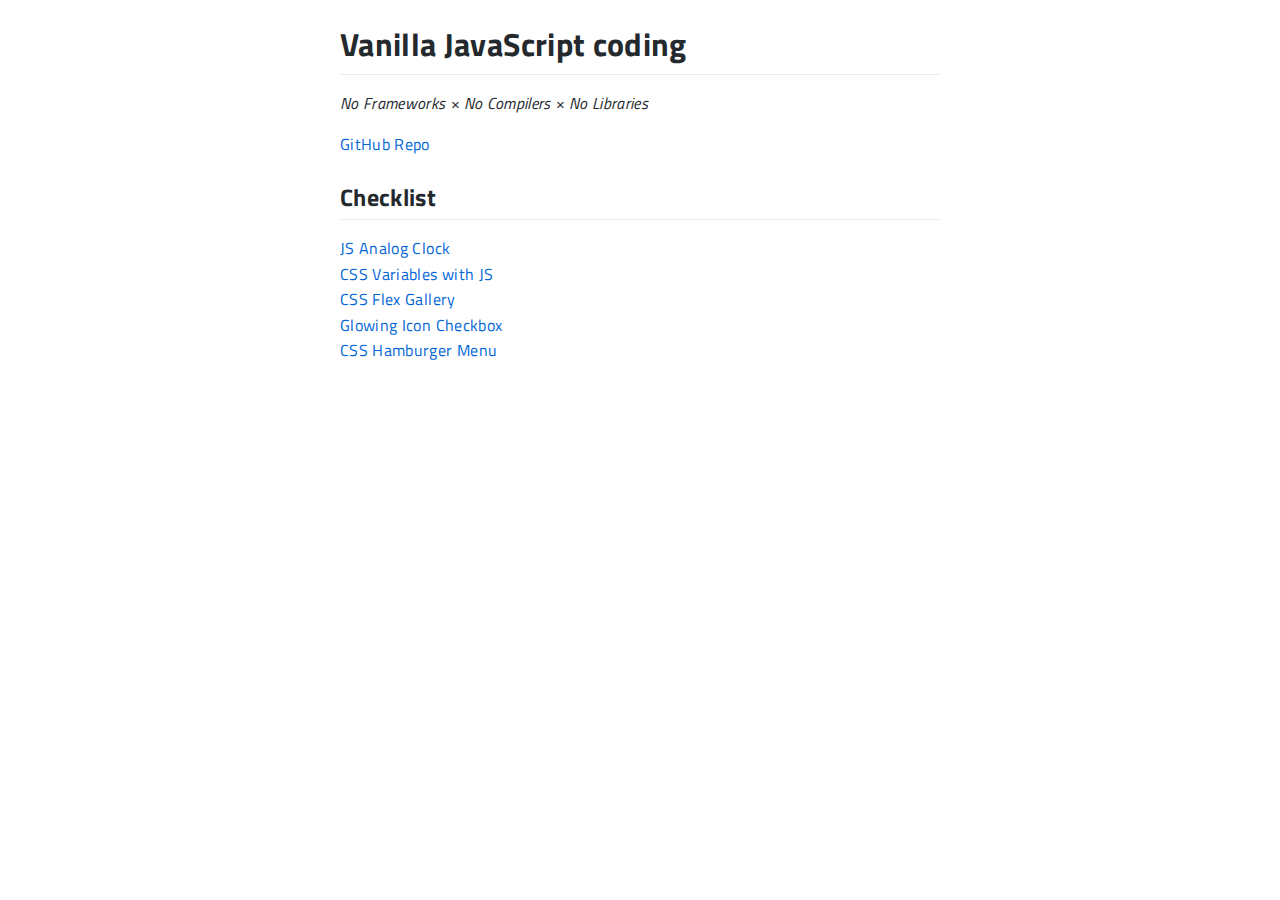
<file: index.html>
<!DOCTYPE html>
<html lang="en">
  <head>
    <meta charset="UTF-8" />
    <meta name="viewport" content="width=device-width, initial-scale=1.0" />
    <title>Vanilla JavaScript coding</title>
    <style>
      @import url('https://fonts.googleapis.com/css2?family=Titillium+Web:wght@400;700&display=swap');

      html,
      body {
        height: 100vh;
        margin: 0;
      }
      body {
        display: flex;
        justify-content: center;
        font: normal 16px/1.6em 'Titillium Web', sans-serif;
        letter-spacing: 0.35px;
        color: #24292e;
      }
      h1 {
        font-size: 2em;
      }
      h2 {
        font-size: 1.5em;
      }
      h1,
      h2,
      h3 {
        border-bottom: 1px solid #eaecef;
        padding-bottom: 0.3em;
        margin: 24px 0 16px 0;
        line-height: 1.25;
      }
      p {
        margin: 0 0 16px 0;
      }
      a {
        outline: none;
        color: #0366d6;
        text-decoration: none;
      }
      a:focus,
      a:hover {
        text-decoration: underline;
      }
      ul {
        padding: 0;
        list-style: none;
      }

      .container {
        width: 600px;
      }
      .checklist {
        color: #999;
      }
    </style>
  </head>
  <body>
    <div class="container">
      <h1>Vanilla JavaScript coding</h1>
      <p><i>No Frameworks × No Compilers × No Libraries</i></p>
      <p><a href="https://github.com/gene-int32/javascript-coding">GitHub Repo</a></p>
      <h2>Checklist</h2>
      <ul class="checklist">
        <li><a href="./001_js-analog-clock/">JS Analog Clock</a></li>
        <li><a href="./002_css-variables-js/">CSS Variables with JS</a></li>
        <li><a href="./003_css_flex_gallery/">CSS Flex Gallery</a></li>
        <li><a href="./004_glowing_icon_checkbox/">Glowing Icon Checkbox</a></li>
        <li><a href="./005_css_hamburger_menu/">CSS Hamburger Menu</a></li>
      </ul>
    </div>
  </body>
</html>
</file>
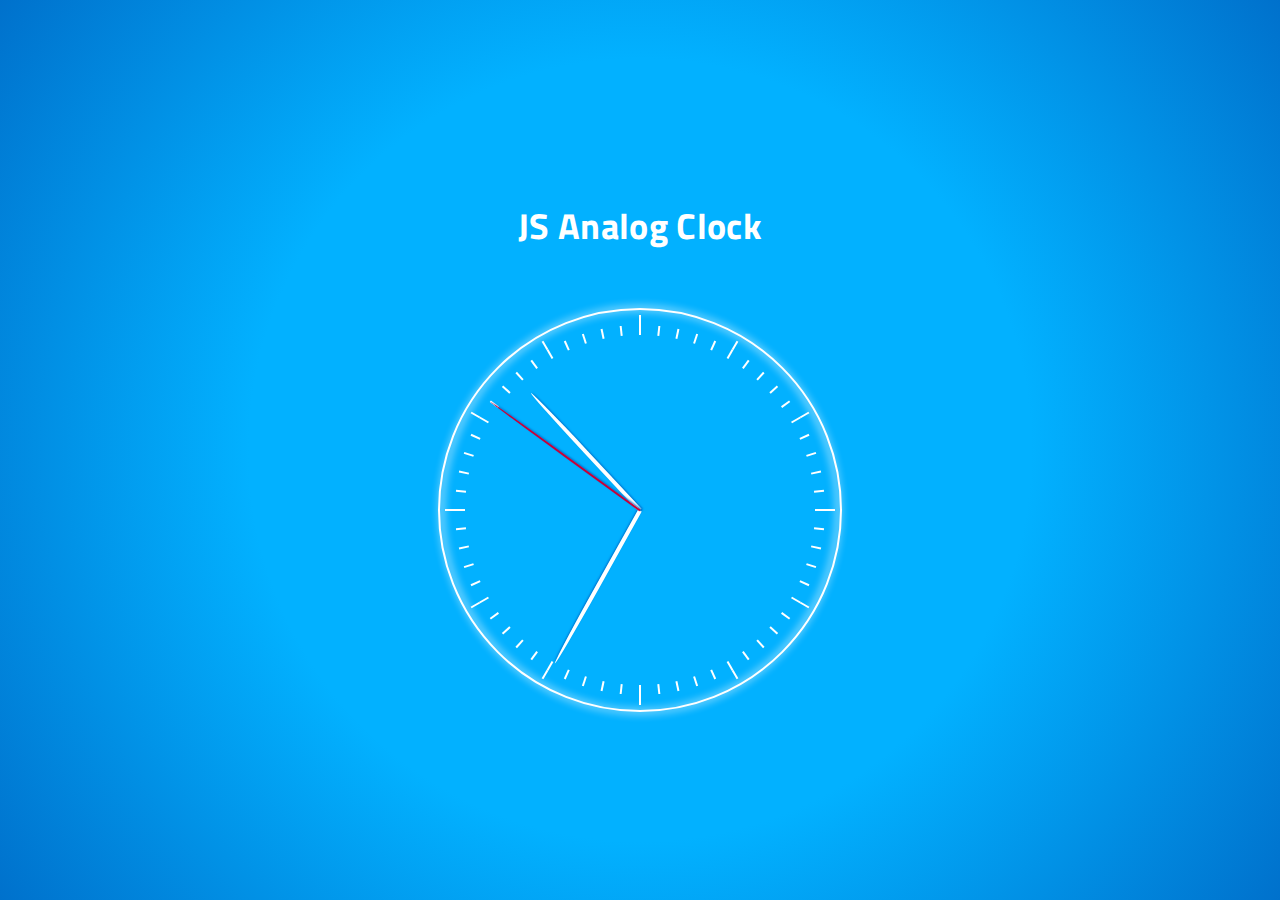
<file: 001. js-analog-clock/index.html>
<!DOCTYPE html>
<html lang="en">
  <head>
    <meta charset="UTF-8" />
    <meta name="viewport" content="width=device-width, initial-scale=1.0" />
    <title>JS Analog Clock</title>
    <link rel="stylesheet" href="./style.css" />
  </head>
  <body>
    <h1>JS Analog Clock</h1>
    <div id="clock" class="clock"></div>
    <script src="./script.js"></script>
  </body>
</html>
</file>
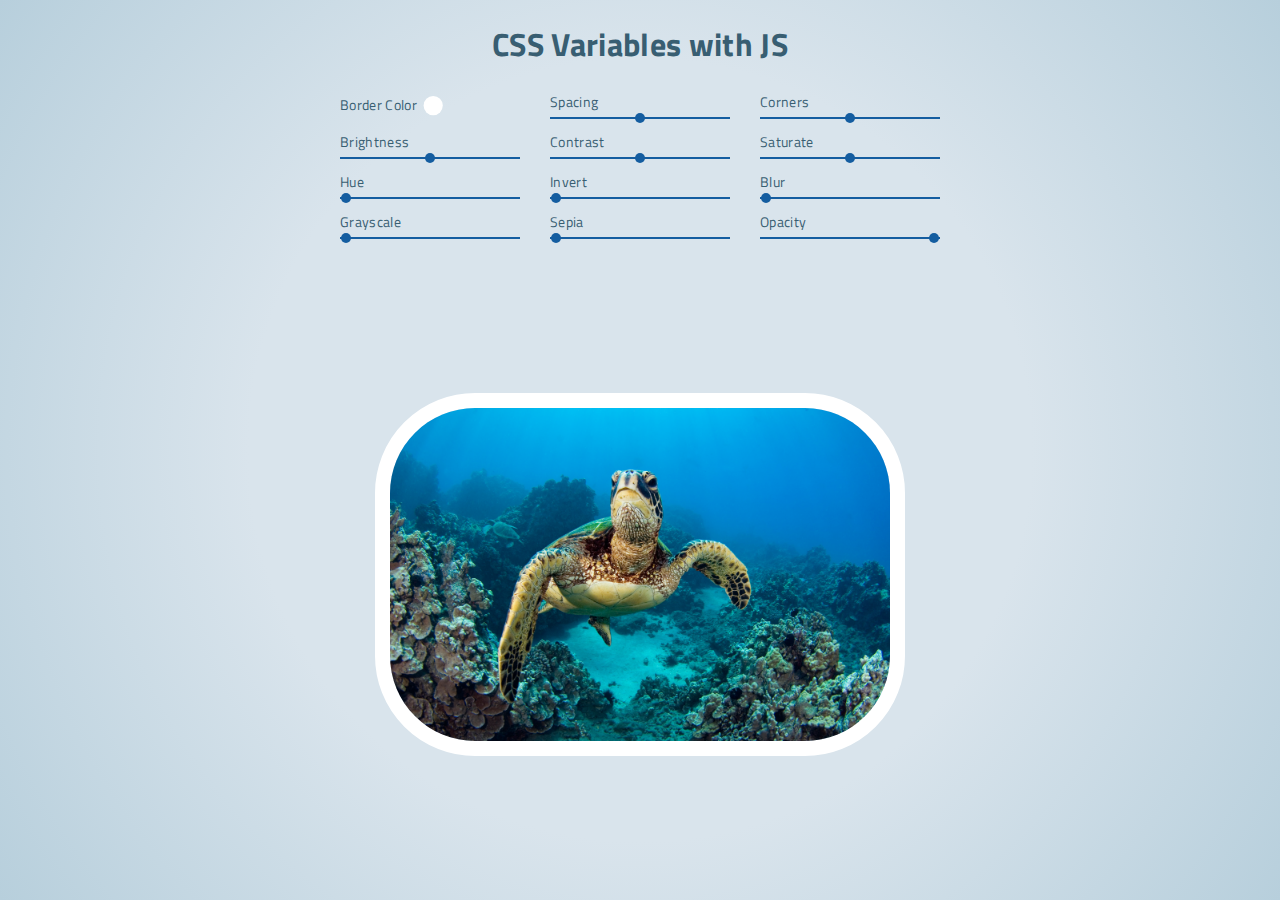
<file: 002_css-variables-js/index.html>
<!DOCTYPE html>
<html lang="en">
  <head>
    <meta charset="UTF-8" />
    <meta name="viewport" content="width=device-width, initial-scale=1.0" />
    <title>CSS Variables with JS</title>
    <link rel="stylesheet" href="./style.css" />
  </head>
  <body>
    <div class="container">
      <h1 class="text-center">CSS Variables with JS</h1>
      <div id="controlPanel" class="control-panel"></div>
      <div class="card-container">
          <div class="card"><img src="./see-turtle.jpg" /></div>
      </div>
    <script src="./script.js"></script>
  </body>
</html>
</file>
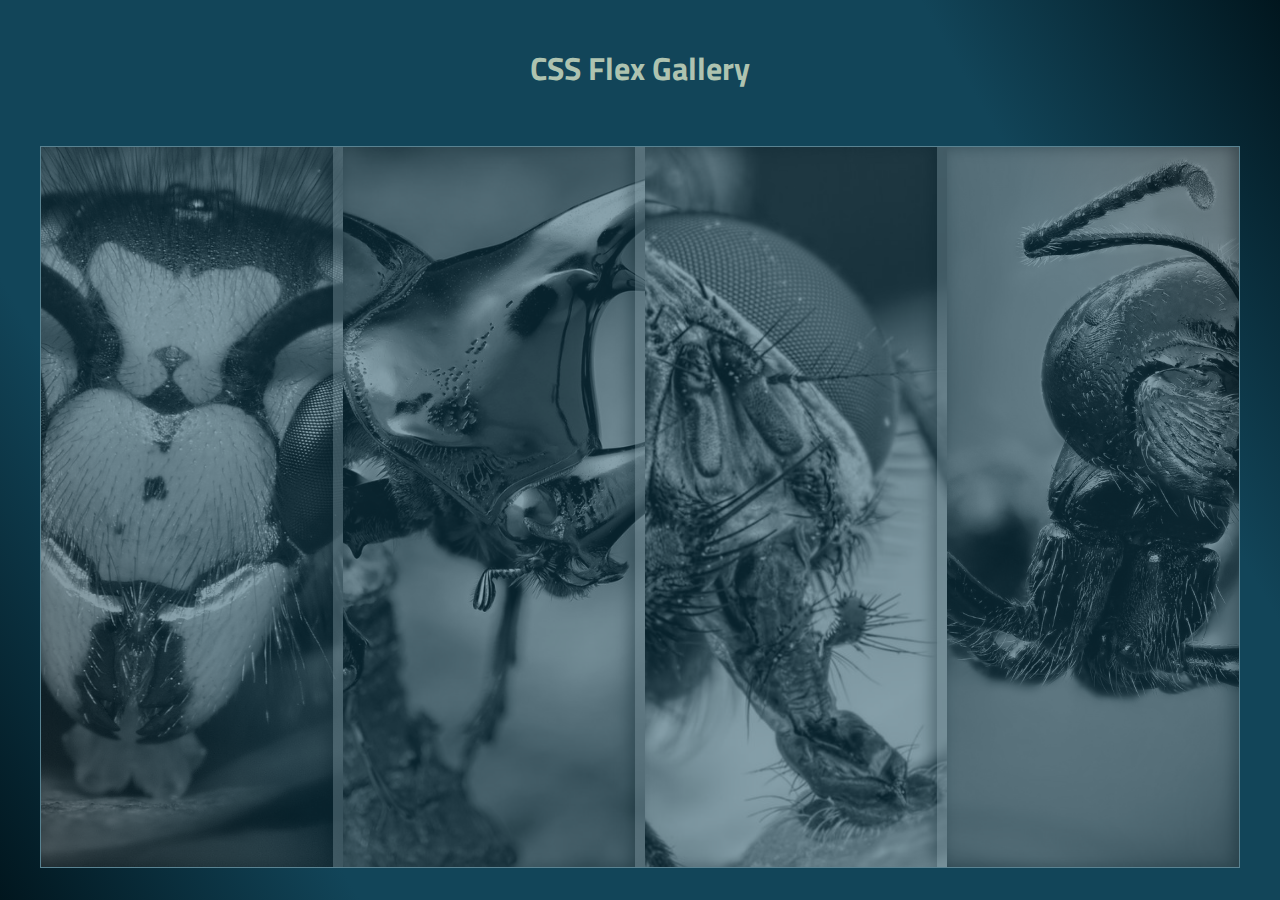
<file: 003_css_flex_gallery/index.html>
<!DOCTYPE html>
<html lang="en">
  <head>
    <meta charset="UTF-8" />
    <meta name="viewport" content="width=device-width, initial-scale=1.0" />
    <title>CSS Flex Gallery</title>
    <link rel="stylesheet" href="./style.css" />
  </head>
  <body>
    <h1 class="header">CSS Flex Gallery</h1>
    <div class="gallery">
      <input id="active__1" type="checkbox" />
      <label class="image" for="active__1"></label>
      <input id="active__2" type="checkbox" />
      <label class="image" for="active__2"></label>
      <input id="active__3" type="checkbox" />
      <label class="image" for="active__3"></label>
      <input id="active__4" type="checkbox" />
      <label class="image" for="active__4"></label>
    </div>
  </body>
</html>
</file>
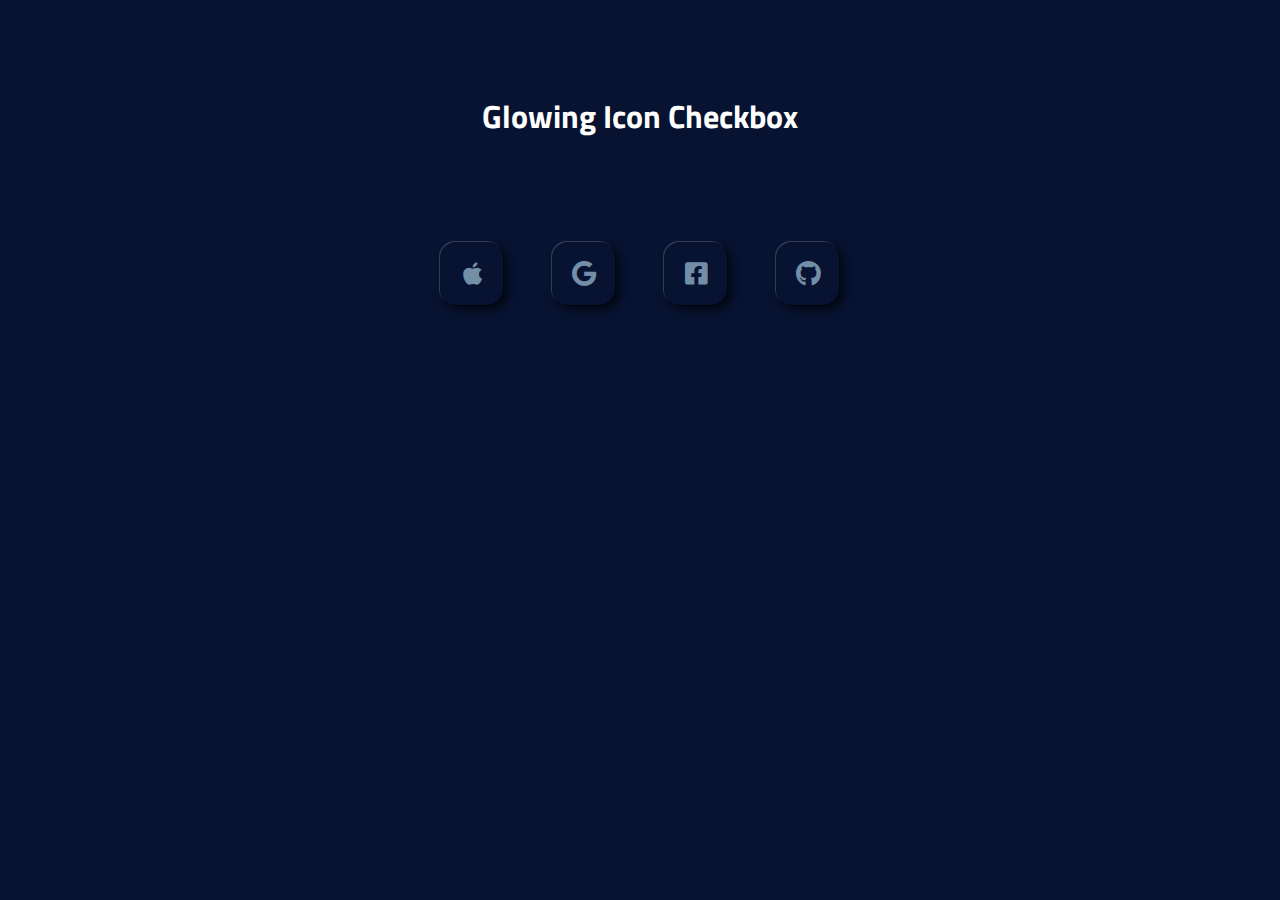
<file: 004_glowing_icon_checkbox/index.html>
<!DOCTYPE html>
<html lang="en">
  <head>
    <meta charset="UTF-8" />
    <meta name="viewport" content="width=device-width, initial-scale=1.0" />
    <title>Glowing Icon Checkbox</title>
    <link rel="stylesheet" href="./style.css" />
  </head>
  <body>
    <h1 class="text-center">Glowing Icon Checkbox</h1>
    <ul>
      <li>
        <label>
          <input type="checkbox" />
          <div class="icon"><i class="fab fa-apple fa-lg"></i></div>
        </label>
      </li>
      <li>
        <label>
          <input type="checkbox" />
          <div class="icon"><i class="fab fa-google fa-lg"></i></div>
        </label>
      </li>
      <li>
        <label>
          <input type="checkbox" />
          <div class="icon"><i class="fab fa-facebook-square fa-lg"></i></div>
        </label>
      </li>
      <li>
        <label>
          <input type="checkbox" />
          <div class="icon"><i class="fab fa-github fa-lg"></i></div>
        </label>
      </li>
    </ul>
  </body>
</html>
</file>
<file: 001. js-analog-clock/style.css>
@import url('https://fonts.googleapis.com/css2?family=Titillium+Web:wght@400;700&display=swap');

:root {
  --clock-size: 200px;
}

html,
body {
  height: 100vh;
  margin: 0;
}

body {
  display: flex;
  flex-flow: column nowrap;
  justify-content: center;
  align-items: center;
  background: rgb(2, 177, 255);
  background: radial-gradient(circle, #02b1ff 50%, #0071cc 100%);
  font: normal 18px/1.6em 'Titillium Web', sans-serif;
  letter-spacing: 0.35px;
  color: white;
}

h1 {
  position: relative;
  flex-basis: 2em;
}

.clock {
  position: relative;
  display: flex;
  justify-content: center;
  align-items: center;
  width: var(--clock-size);
  height: var(--clock-size);
  border-radius: 50%;
  border: 2px solid white;
}

.clock::before {
  content: '';
  display: block;
  width: 100%;
  height: 100%;
  border-radius: 50%;
  border: 3px solid white;
  filter: blur(4px);
}

.clock .scale-segment {
  position: absolute;
  box-sizing: border-box;
  border: 1px solid white;
  width: 10px;
}

.clock .hand {
  position: absolute;
  box-sizing: border-box;
  border: 2px solid white;
  border-radius: 50% 50% 0 0;
  box-shadow: 1px 1px 2px #0071cc;
  transform: translateY(-50%);
  transform-origin: bottom;
  justify-self: center;
}

.clock .hour.hand {
  height: calc(var(--clock-size) / 2 - 40px);
}

.clock .minute.hand {
  height: calc(var(--clock-size) / 2 - 25px);
}

.clock .second.hand {
  height: calc(var(--clock-size) / 2 - 15px);
  border: 1px solid #c70039;
}
</file>
<file: 002_css-variables-js/style.css>
@import url('https://fonts.googleapis.com/css2?family=Titillium+Web:wght@400;700&display=swap');

/* DEFAULTS */
:root {
  --borderColor: #ffffff;
  --spacing: 0;
  --corners: 0;
  --shadow: 0;
  --blur: 0;
  --brightness: 0;
  --contrast: 0;
  --grayscale: 0;
  --hueRotate: 0;
  --invert: 0;
  --opacity: 0;
  --saturate: 0;
  --sepia: 0;
}

/* COMMON */
html,
body {
  height: 100vh;
  margin: 0;
}

body {
  display: flex;
  justify-content: center;
  font: normal 16px/1.6em 'Titillium Web', sans-serif;
  letter-spacing: 0.35px;
  background: #68bbe3;
  background: radial-gradient(circle, #d9e4ec 50%, #b7cfdc 100%);
  color: #385e72;
}

h1,
h2,
h3 {
  padding-bottom: 0.3em;
  margin: 24px 0 16px 0;
  line-height: 1.25;
}

p {
  margin: 0 0 16px 0;
}

a {
  outline: none;
  color: inherit;
  cursor: pointer;
}

.text-center {
  text-align: center;
}

/* CONTROL */
label {
  display: flex;
  align-items: center;
  height: 32px;
}

input {
  box-sizing: border-box;
  border: none;
  outline: none;
  background: none;
  height: 32px;
  margin: 0;
  padding: 0;
}

/* CONTROL/COLOR */
input[type='color'] {
  position: relative;
  height: 32px !important;
  width: 32px !important;
  clip-path: circle(30%);
  cursor: pointer;
}

/* CONTROL/RANGE */
input[type='range'] {
  -webkit-appearance: none;
  width: 100%;
  background: transparent;
}

input[type='range']::-webkit-slider-runnable-track {
  border: 1px solid #145da0;
  height: 0;
}

input[type='range']::-webkit-slider-thumb {
  -webkit-appearance: none;
  height: 10px;
  width: 10px;
  border-radius: 50%;
  background: #145da0;
  transform: translateY(-50%);
  cursor: pointer;
}

input[type='range']:active::-webkit-slider-thumb {
  height: 12px;
  width: 12px;
}

/* CONTAINER */
.container {
  display: flex;
  flex-flow: column nowrap;
  box-sizing: border-box;
  width: 600px;
}

/* CONTROL PANEL */
.control-panel {
  display: flex;
  flex-wrap: wrap;
  justify-content: space-between;
}

.control-panel label {
  display: flex;
  flex-flow: column nowrap;
  align-items: flex-start;
  font-size: 0.9em;
  margin-bottom: 8px;
  width: 180px;
}

.control-panel label.borderColor {
  flex-direction: row;
  align-items: center;
}

/* CARD */
.card-container {
  display: flex;
  flex: 1 0 auto;
  justify-content: center;
  align-items: center;
}

.card {
  display: flex;
  width: 500px;
  border: var(--spacing) solid var(--borderColor);
  border-radius: var(--corners);
  overflow: hidden;
}

.card img {
  width: 100%;
  filter: blur(var(--blur)) brightness(var(--brightness)) contrast(var(--contrast)) grayscale(var(--grayscale))
    hue-rotate(var(--hueRotate)) invert(var(--invert)) opacity(var(--opacity)) saturate(var(--saturate))
    sepia(var(--sepia));
}
</file>
<file: 003_css_flex_gallery/style.css>
@import url('https://fonts.googleapis.com/css2?family=Titillium+Web:wght@400;700&display=swap');

* {
  box-sizing: border-box;
  padding: 0;
  margin: 0;
}

body {
  display: flex;
  flex-flow: column nowrap;
  align-items: center;
  justify-content: stretch;
  min-height: 100vh;
  background: #01161e;
  background: linear-gradient(60deg, #01161e, #124559 20% 80%, #01161e);
  font: normal 16px/1.6em 'Titillium Web', sans-serif;
  color: #aec3b0;
  padding: 32px;
}

h1 {
  padding-bottom: 0.3em;
  line-height: 1.25;
}

.header {
  text-align: center;
  margin: 16px 0 48px 0;
}

.gallery {
  display: flex;
  flex: 1 0 auto;
  width: 1200px;
  border: 1px solid #598392;
}

.gallery .image {
  flex: 1 0 auto;
  border-right: 10px solid rgba(174, 195, 176, 0.5);
  box-shadow: inset -5px 0 15px rgba(0, 0, 0, 0.4);
  background-repeat: no-repeat;
  background-position: center;
  background-size: cover;
  cursor: pointer;
  filter: grayscale();
  opacity: 0.5;
  transition: 0.2s ease-out;
}

.gallery input[type='checkbox'] {
  position: absolute;
  height: 0;
  width: 0;
  visibility: hidden;
}

.gallery .image:last-child {
  border-right: none;
}

.gallery .image:nth-of-type(1) {
  background-image: url('image_1.jpg');
}

.gallery .image:nth-of-type(2) {
  background-image: url('image_2.jpg');
}

.gallery .image:nth-of-type(3) {
  background-image: url('image_3.jpg');
}

.gallery .image:nth-of-type(4) {
  background-image: url('image_4.jpg');
}

.gallery .image:hover,
.gallery input[type='checkbox']:checked + .image {
  flex-grow: 5;
  filter: none;
  opacity: 1;
}
</file>
<file: 004_glowing_icon_checkbox/style.css>
@import url('https://fonts.googleapis.com/css2?family=Titillium+Web:wght@400;700&display=swap');
@import url('https://cdnjs.cloudflare.com/ajax/libs/font-awesome/5.13.1/css/all.min.css');

* {
  margin: 0;
  padding: 0;
}

body {
  display: flex;
  flex-flow: column nowrap;
  justify-content: flex-start;
  align-items: center;
  min-height: 100vh;
  background: #071330;
  font: normal 16px/1.6em 'Titillium Web', sans-serif;
  color: #738fa7;
}

h1 {
  color: #fff;
  padding-bottom: 0.3em;
  margin: 24px 0 16px 0;
  line-height: 1.25;
  margin: 96px 0;
}

.text-center {
  text-align: center;
}

ul {
  display: flex;
  justify-content: space-between;
  min-width: 400px;
  list-style: none;
}

ul li label {
  display: block;
  position: relative;
  -webkit-tap-highlight-color: transparent;
}

ul li label input[type='checkbox'] {
  display: none;
  outline: none;
}

ul li label .icon {
  position: relative;
  display: flex;
  justify-content: center;
  align-items: center;
  border-radius: 16px;
  width: 64px;
  height: 64px;
  font-size: 1.2rem;
  cursor: pointer;
  box-shadow: -1px -1px 1px rgba(255, 255, 255, 0.2), 4px 4px 8px rgba(0, 0, 0, 0.6),
    inset -1px -1px 1px rgba(0, 0, 0, 0.8), inset 1px 1px 2px rgba(0, 0, 0, 0.05);
}

ul li label input[type='checkbox']:checked + .icon {
  color: #00f3ff;
  text-shadow: 0 0 20px #00f3ff, 0 0 15px #00f3ff;
  top: 2px;
  left: 2px;
  box-shadow: -1px -1px 1px rgba(255, 255, 255, 0.2), 2px 2px 2px rgba(0, 0, 0, 0.4),
    inset -1px -1px 1px rgba(0, 0, 0, 1), inset 1px 1px 2px rgba(0, 0, 0, 0.4);
  animation: animate 2.5s infinite;
}

@keyframes animate {
  0% {
    filter: hue-rotate(0deg);
  }
  100% {
    filter: hue-rotate(360deg);
  }
}
</file>
